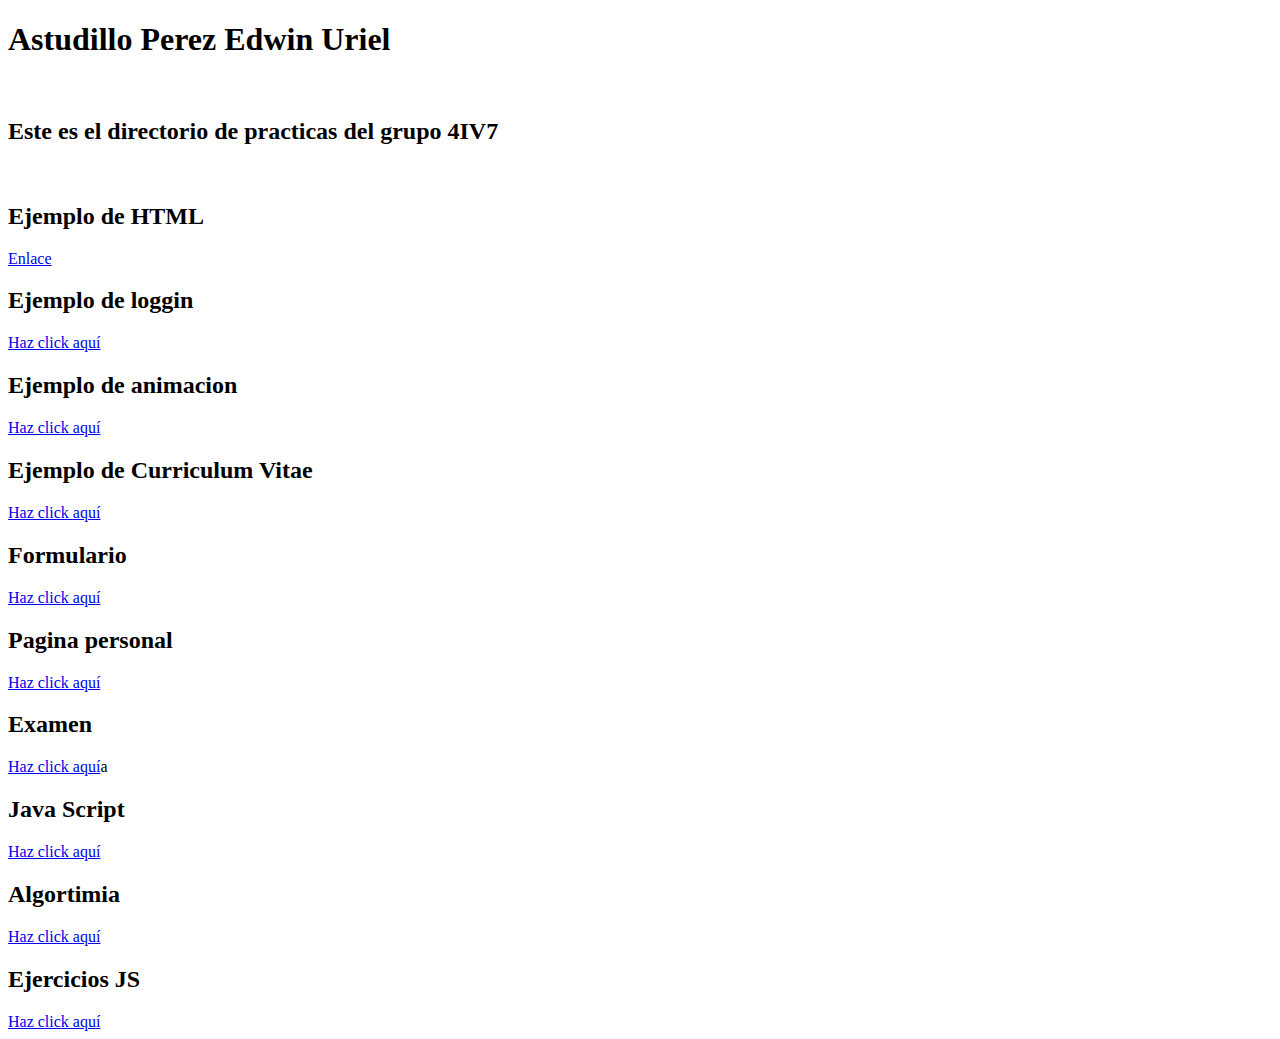
<file: index.html>
<!DOCTYPE html>
<html lang="en">
<head>
    <meta charset="UTF-8">
    <meta http-equiv="X-UA-Compatible" content="IE=edge">
    <meta name="viewport" content="width=device-width, initial-scale=1.0">
    <title>Directorio</title>
</head>
<body>
    <h1>Astudillo Perez Edwin Uriel</h1>
    <br>
    <h2>Este es el directorio de practicas del grupo 4IV7</h2>
    <br>
    <h2>Ejemplo de HTML</h2> <a href="02HTML/indice.html" > Enlace</a>
    <h2>Ejemplo de loggin</h2> <a href="03Loggin/index.html">Haz click aquí</a>
    <h2>Ejemplo de animacion</h2> <a href="04CSSAnimada/animada.html">Haz click aquí</a>
    <h2>Ejemplo de Curriculum Vitae</h2> <a href="05Curriculum/index.html">Haz click aquí</a>
    <h2>Formulario</h2> <a href="06Formulario/formulario.html">Haz click aquí</a>
    <h2>Pagina personal</h2> <a href="07PaginaPersonal/index.html">Haz click aquí</a>
    <h2>Examen</h2> <a href="08Examen/index.html">Haz click aquí</a>a
    <h2>Java Script</h2> <a href="09JavaScript/Ejercicios.html">Haz click aquí</a>
    <h2>Algortimia</h2><a href="10AlgoritmiaJS/algoritmia.html">Haz click aquí</a>
    <h2>Ejercicios JS</h2><a href="11EjerciciosJS/ejercicios.html">Haz click aquí</a>
</body>
</html>
</file>
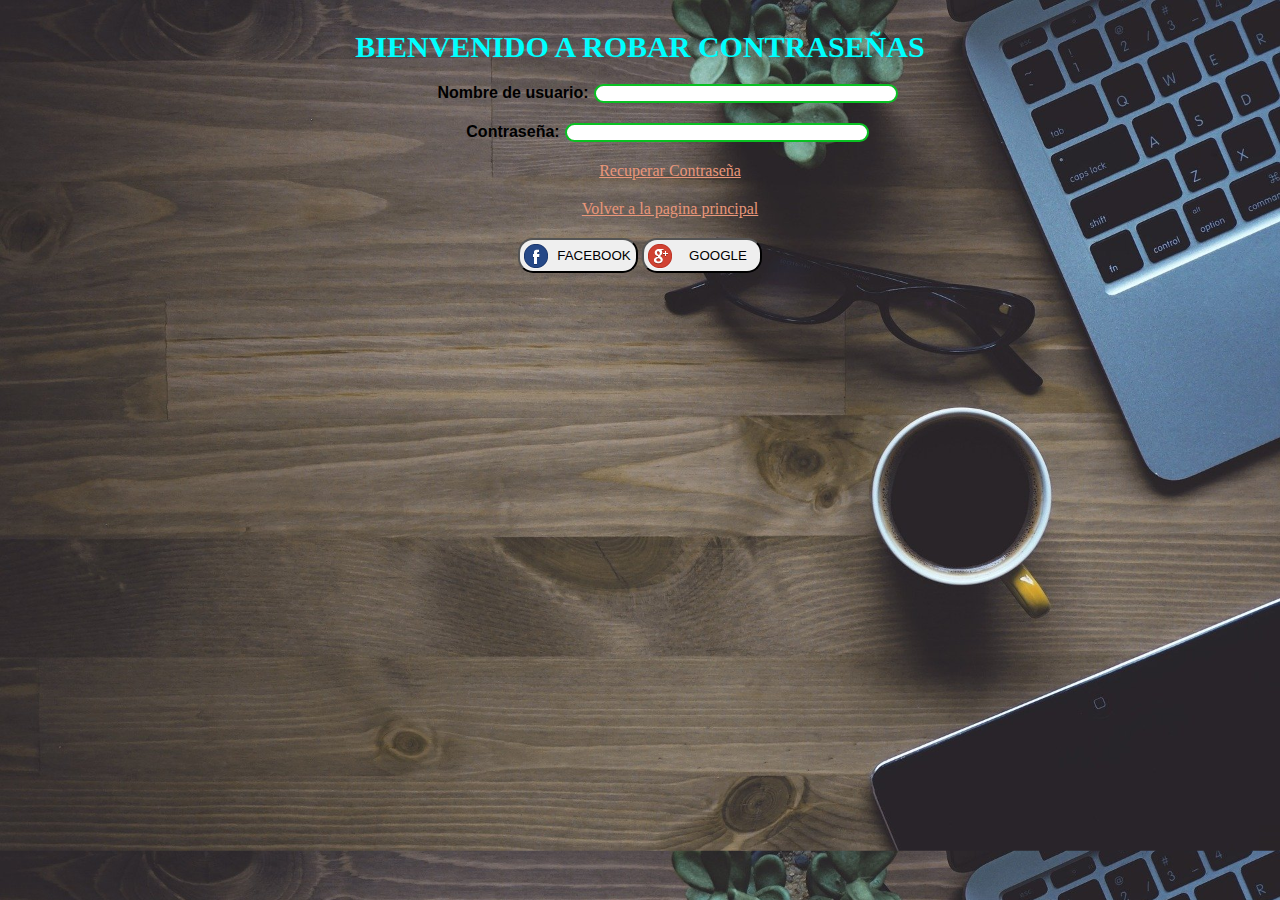
<file: 03Loggin/index.html>
<!DOCTYPE html>
<html lang="en">
<head>
    <meta charset="UTF-8">
    <meta http-equiv="X-UA-Compatible" content="IE=edge">
    <meta name="viewport" content="width=device-width, initial-scale=1.0">
    <title>Loggin para robar cuentas</title>
    <link rel="stylesheet" href="css/style.css">
</head>
<body>
    <div class="userlogin" >
        <div class="tittle" >
            <h1>Bienvenido a Robar Contraseñas</h1>
        </div>
    </div>

    <div class="userid" >
        <h4>Nombre de usuario: </h4>
        <input type="email" id="email" >
    </div>

    <div class="password" > 
        <h4>Contraseña: </h4>
        <input type="password" id="password" >
    </div>

    <a href="#" >Recuperar Contraseña</a>

    <a href="../index.html">Volver a la pagina principal</a>

    <div class="button"  >
        <button> <img src="imagenes/facebook.png" > 
            <p>Facebook</p> </button>
        <button> <img src="imagenes/google.png" >
            <p>Google</p> </button>    
    </div>
</body>
</html>
</file>
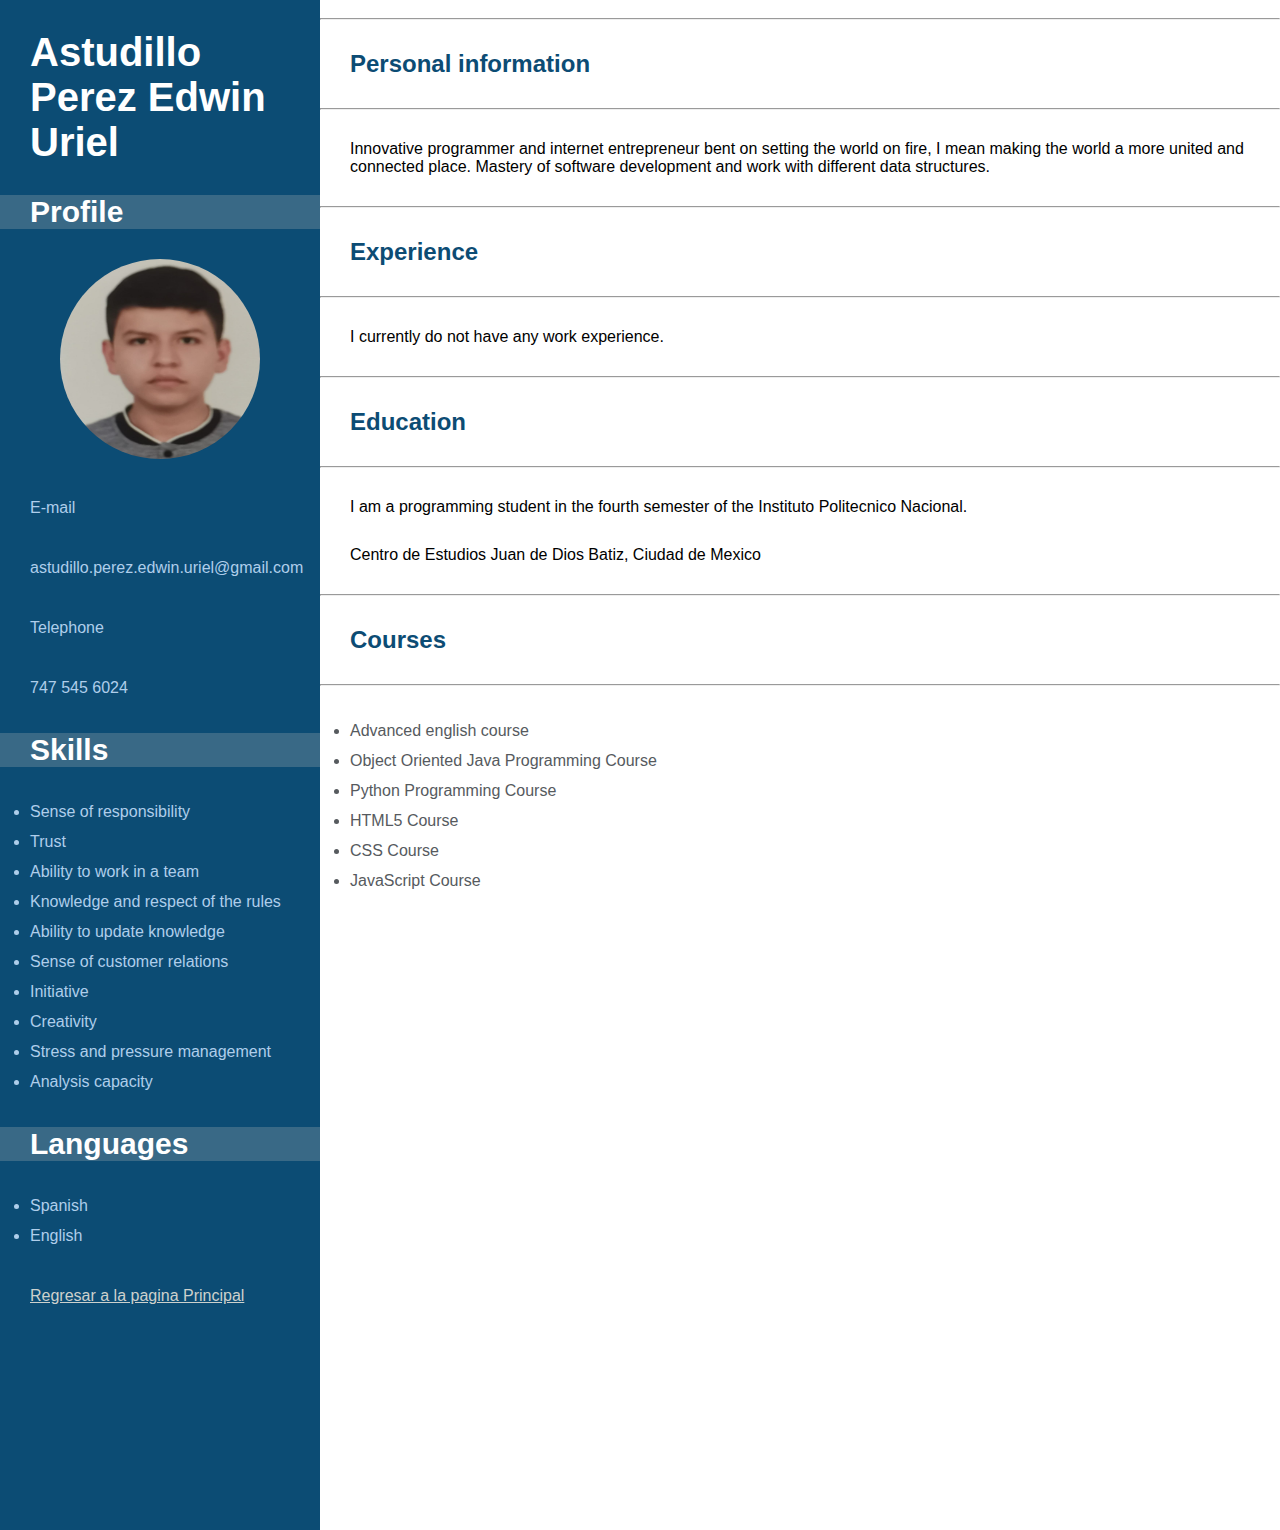
<file: 05Curriculum/index.html>
<!DOCTYPE html>
<html lang="en">
<head>
    <meta charset="UTF-8">
    <meta http-equiv="X-UA-Compatible" content="IE=edge">
    <meta name="viewport" content="width=device-width, initial-scale=1.0">
    <title>Curriculum</title>
    <link rel="stylesheet" href="css/style.css">
    <link rel="icon" type="image/png" href="imagenes/Icono.png">
</head>
<body>
    <div class = "main-container">
        <section id = "pantalla_dividida">
            <div class = "izquierda">
                <h1>Astudillo Perez Edwin Uriel</h1>
                <article>
                    <h2>Profile</h2>
                </article>
                <center>
                    <img src="imagenes/foto.jpeg" >
                </center>   
                   
                <p>E-mail</p>
                <p>astudillo.perez.edwin.uriel@gmail.com</p>
                <p>Telephone</p>
                <p>747 545 6024</p>

                <article>
                    <h2>Skills</h2>
                </article> 
                <ul>
                    <li>Sense of responsibility</li>
                    <li>Trust</li>
                    <li>Ability to work in a team</li>
                    <li>Knowledge and respect of the rules</li>
                    <li>Ability to update knowledge</li>
                    <li>Sense of customer relations</li>
                    <li>Initiative</li>
                    <li>Creativity</li>
                    <li>Stress and pressure management</li>
                    <li>Analysis capacity</li>
                </ul>
                <article>
                    <h2>Languages</h2>
                </article>
                <ul>
                    <li>Spanish</li>
                    <li>English</li>
                </ul>
                <a href="../index.html">Regresar a la pagina Principal</a>
            </div>

            <di class = "derecha">
                <article>
                    <br>
                    <hr>
                    <h2>Personal information</h2>
                    <hr>
                    <p>Innovative programmer and internet entrepreneur bent on setting the world on fire,
                        I mean making the world a more united and connected place. Mastery of software 
                        development and work with different data structures.</p>
                    <hr>
                    <h2>Experience</h2>
                    <hr>
                    <p>I currently do not have any work experience.</p>
                    <hr>
                    <h2>Education</h2>
                    <hr>
                    <p>I am a programming student in the fourth semester of the Instituto Politecnico Nacional.</p>
                    <p>Centro de Estudios Juan de Dios Batiz, Ciudad de Mexico</p>
                    <hr>
                    <h2>Courses</h2>
                    <hr>
                    <ul>
                        <li>Advanced english course</li>
                        <li>Object Oriented Java Programming Course</li>
                        <li>Python Programming Course</li>
                        <li>HTML5 Course</li>
                        <li>CSS Course</li>
                        <li>JavaScript Course</li>
                    </ul>

                </article>
            </div>
        </section>
    </div>
    
</body>
</html>
</file>
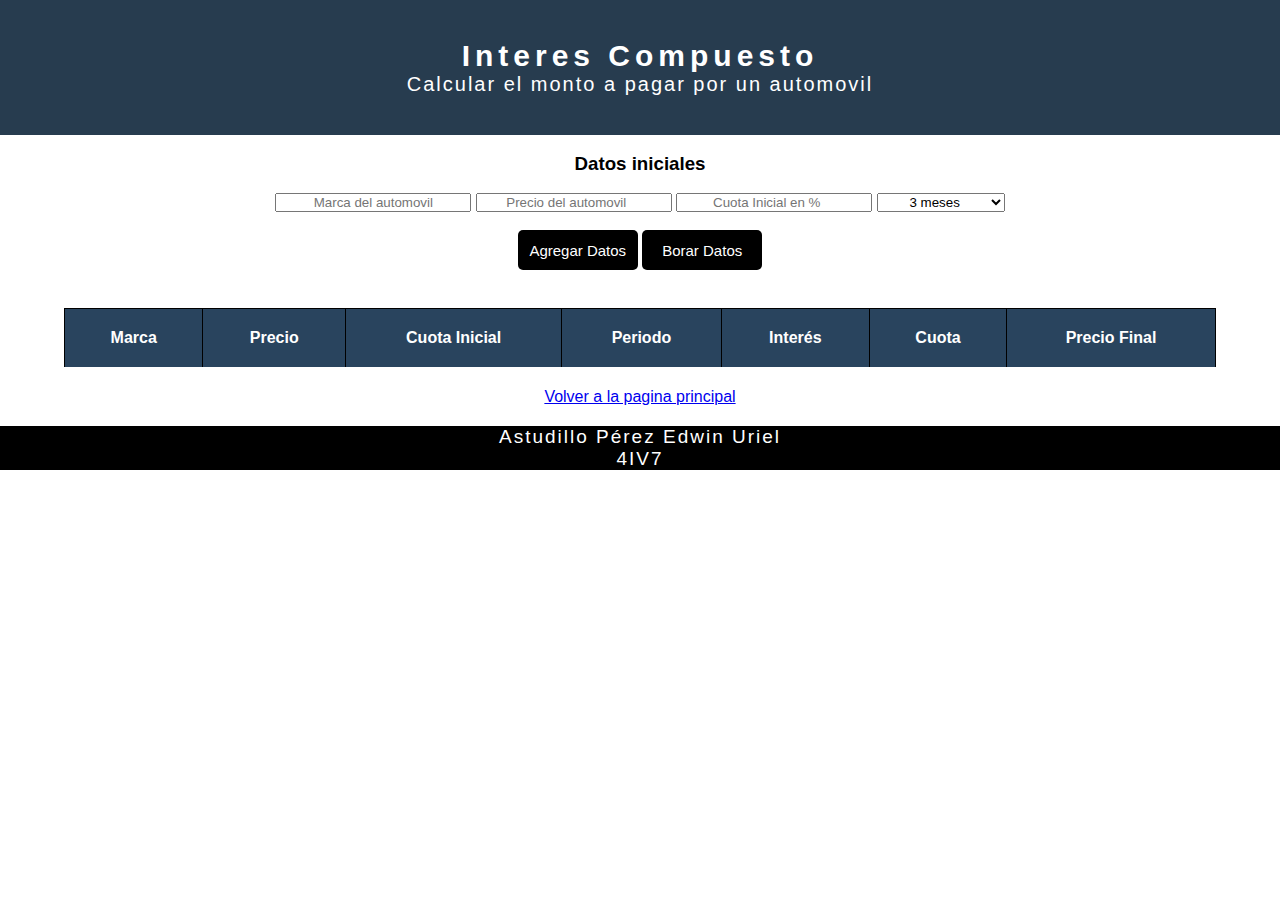
<file: 08Examen/index.html>
<!DOCTYPE html>
<html lang="en">
<head>
    <meta charset="UTF-8">
    <meta http-equiv="X-UA-Compatible" content="IE=edge">
    <meta name="viewport" content="width=device-width, initial-scale=1.0">
    <title>Compra de automovil</title>
    <link rel="stylesheet" href="css/style.css">
    
</head>
<body>
    <div class="main-container">      
        <div class="main-datos">
            <div class="encabezado">
                <h2>Interes Compuesto</h2>
                <p>Calcular el monto a pagar por un automovil</p>
            </div>
            <div class="ingresar_Datos">
                <br>
                <h3>Datos iniciales</h3>
                <br>
                <form method="post" name="ingresarDatos" id="ingresarDatos" action="">
                    <input type="text" name="marca" id="marca" value="" placeholder="Marca del automovil" required>
                    <input type="number" name="precio" id="precio" value="" min="100000.00" max="1000000.00" placeholder="Precio del automovil" required>
                    <input type="number" name="cuotaInicial" id="cuotaInicial" value="" min="10.00" max="100.00" placeholder="Cuota Inicial en %" required>
                    <select name="periodo" id="periodo" required>
                        <optgroup label="Periodo">
                            <option value="3" >3 meses</option>
                            <option value="6">6 meses</option>
                            <option value="9">9 meses</option>
                            <option value="12">12 meses</option>
                            <option value="18">18 meses</option>
                        </optgroup>
                    </select>
                    <br>
                    <br>
                    <input type="submit" class="agregar" name="agregar" value="Agregar Datos">
                    <input type="reset" class="borrar" name="borrar" value="Borar Datos">
                </form>
                <br>

            </div>
            <div class="tablaDinamica">
                <table id="TablaDatos">
                    <thead>
                        <tr>
                            <th>Marca</th>
                            <th>Precio</th>
                            <th>Cuota Inicial</th>
                            <th>Periodo</th>
                            <th>Interés</th>
                            <th>Cuota</th>
                            <th>Precio Final</th>
                        </tr>
                    </thead>
                    <tbody>
                        <tr></tr>
                    </tbody>
                </table>
                <br>
                <a href="../index.html">Volver a la pagina principal</a>
            </div>
        </div>
        <div>

        </div>
    </div>
</body>
<script src="js/validacion.js"></script>
<footer>
    <div class="pie">
        <p id="misDatos">Astudillo Pérez Edwin Uriel<br>4IV7</p>
    </div>
</footer>
</html>
</file>
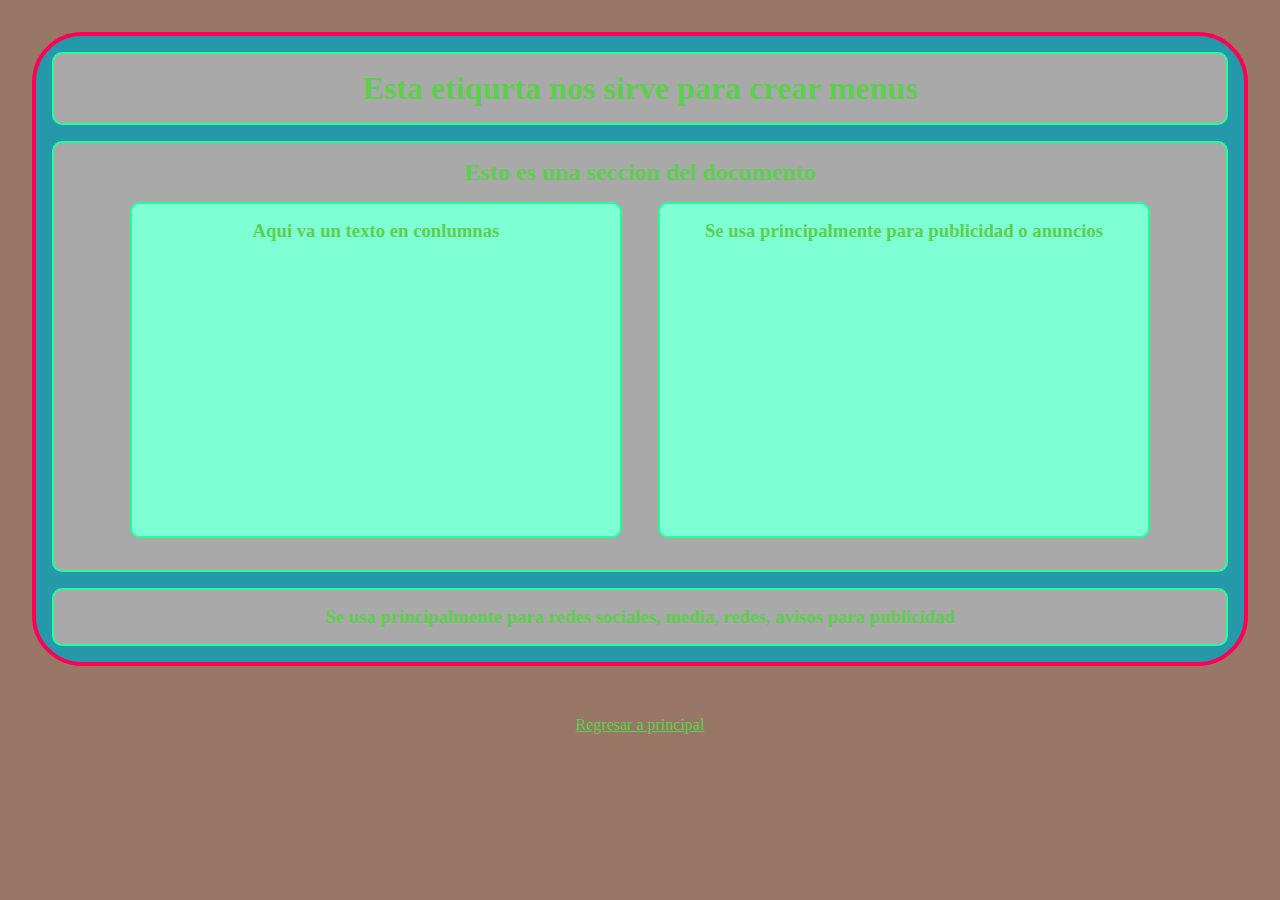
<file: 02HTML/indice.html>
<!DOCTYPE html>
<html lang="en">
<head>
    <meta charset="UTF-8">
    <meta http-equiv="X-UA-Compatible" content="IE=edge">
    <meta name="viewport" content="width=device-width, initial-scale=1.0">
    <title>Mi primera pagina</title>
    <link rel="stylesheet" href="css/style.css">
</head>
<body>
    <div class = "main-container">
        <header>
            <nav>
                <h1>Esta etiqurta nos sirve para crear menus</h1>
            </nav>
        </header>
        <section>
            <h2>Esto es una seccion del documento</h2>
            <article>
                <h3>Aqui va un texto en conlumnas</h3>
            </article>
            <aside>
                <h3>Se usa principalmente para publicidad o anuncios</h3>
            </aside>
        </section>
        <footer>
            <h3>Se usa principalmente para redes sociales, media, redes, avisos para publicidad </h3>
        </footer>
    </div>

    <br>
    <a href="../index.html">Regresar a principal</a>
    
</body>
</html>
</file>
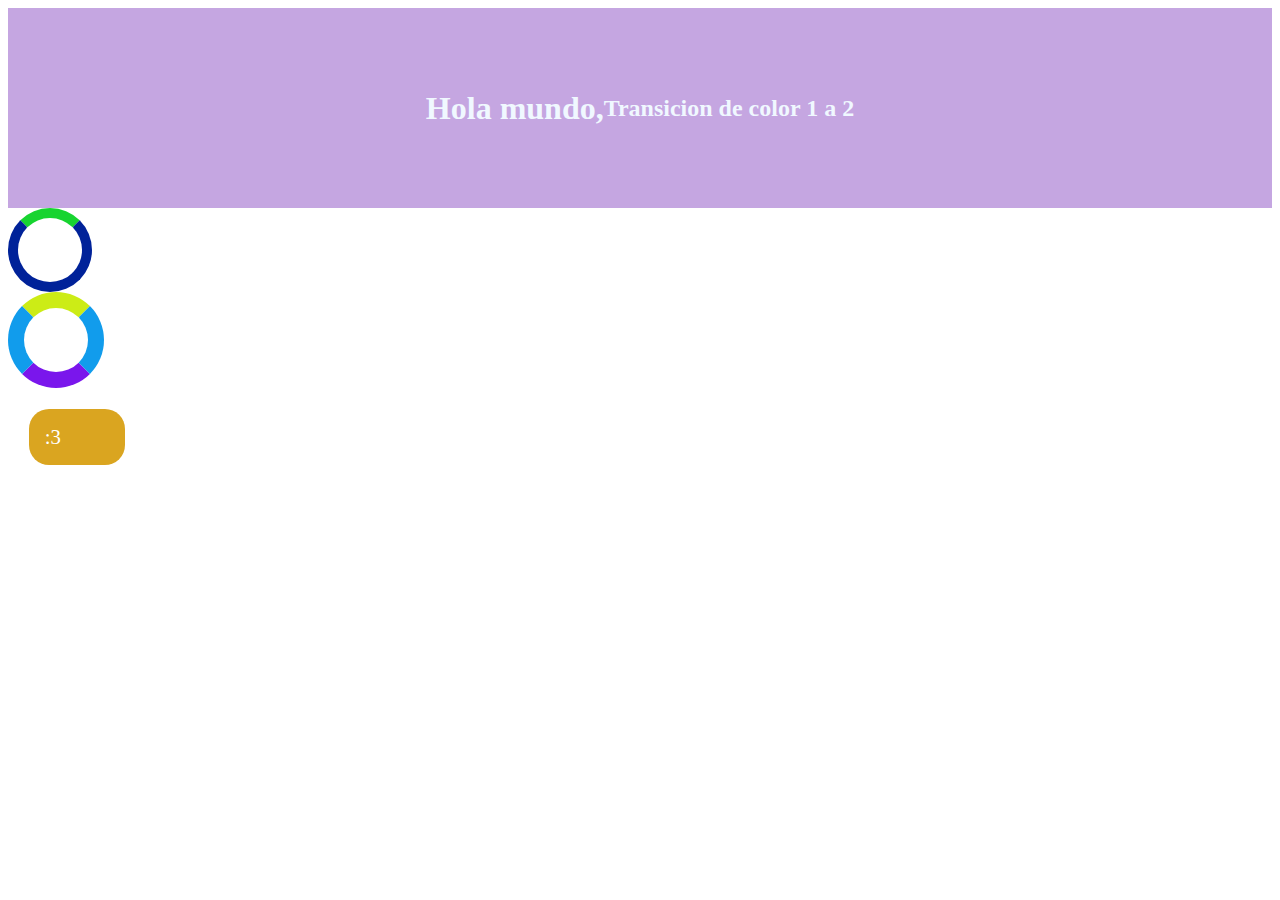
<file: 04CSSAnimada/animada.html>
<!DOCTYPE html>
<html lang="en">
<head>
    <meta charset="UTF-8">
    <meta http-equiv="X-UA-Compatible" content="IE=edge">
    <meta name="viewport" content="width=device-width, initial-scale=1.0">
    <title>Animaciones CSS</title>
    <link rel="stylesheet" href="css/style.css">
</head>
<body>
    <div class="animada" >
        <h1>Hola mundo, </h1>
        <h2>Transicion de color 1 a 2</h2> 
    </div>

    <div class="loader" ></div>
    <div class="loader-double" ></div>
    <div class="label-container" >
        <div class="label" > :3 </div>
    </div>
    
</body>
</html>
</file>
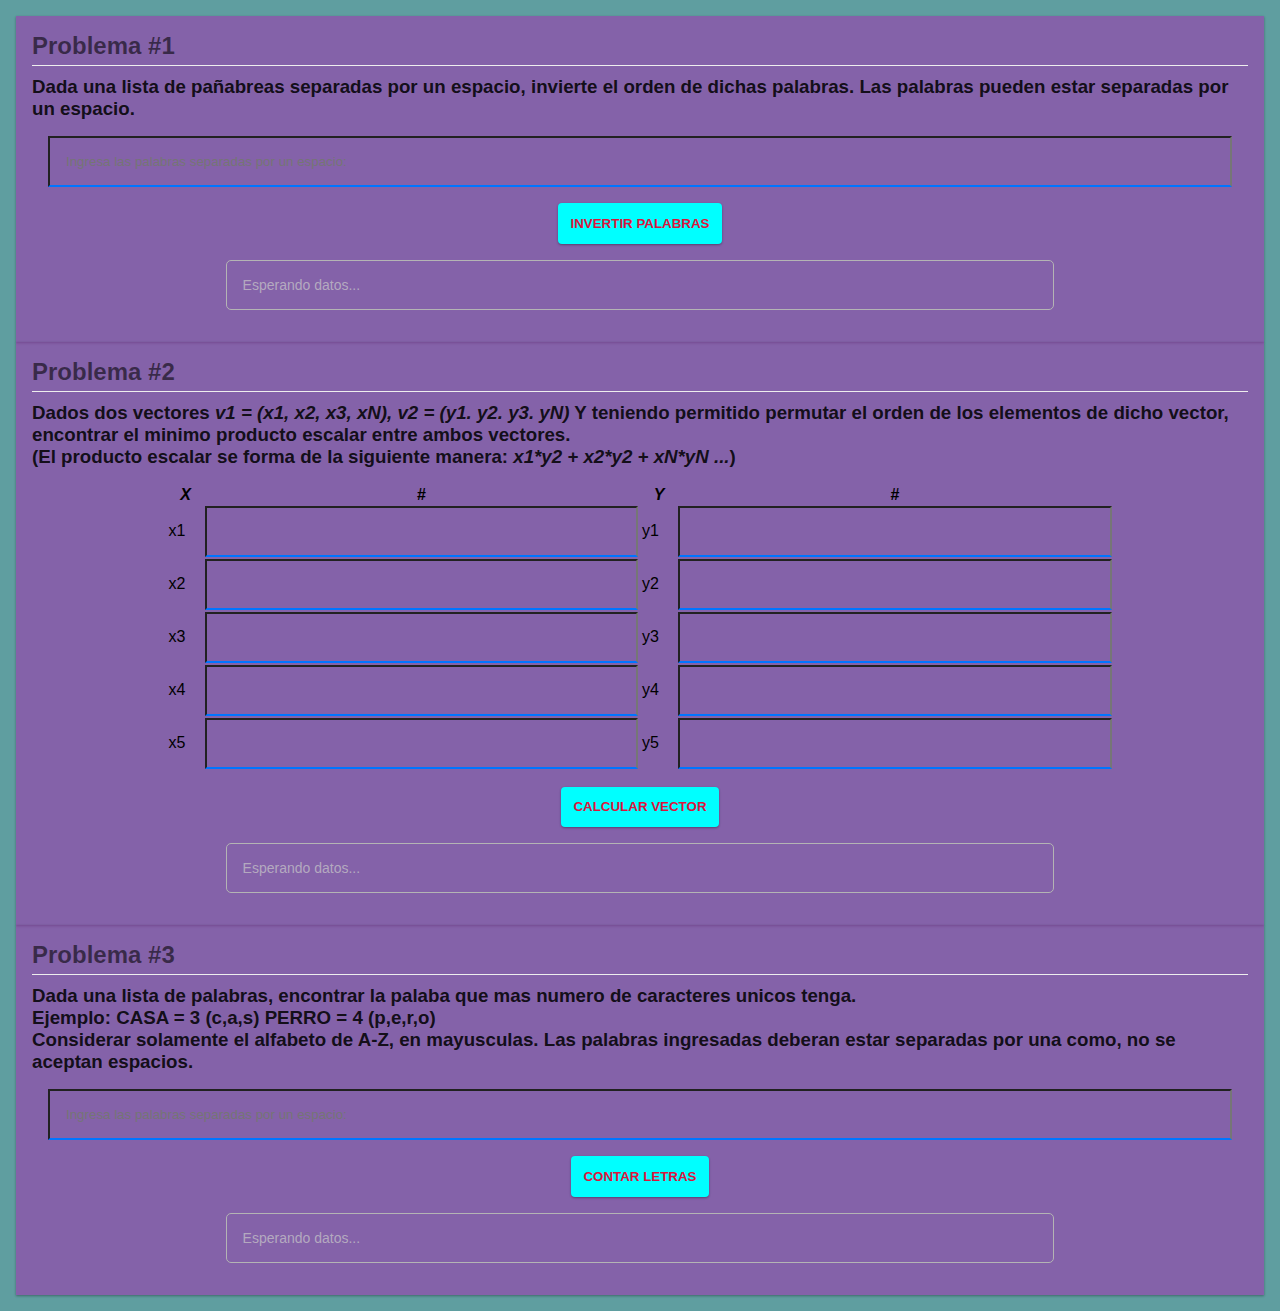
<file: 10AlgoritmiaJS/algoritmia.html>
<!DOCTYPE html>
<html lang="en">
<head>
    <meta charset="UTF-8">
    <meta http-equiv="X-UA-Compatible" content="IE=edge">
    <meta name="viewport" content="width=device-width, initial-scale=1.0">
    <title>Algortmia</title>
    <link rel="stylesheet" href="css/style.css">
</head>
<body>
    <div class="container">
        <!-- Problema 1 -->
        <div class="problema-container">
            <h2 class="problema-title">Problema #1</h2>
            <h3>
                Dada una lista de pañabreas separadas por un espacio,
                invierte el orden de dichas palabras. Las palabras 
                pueden estar separadas por un espacio.
            </h3>
            <div class="problema-content">
                <input type="text" class="problema-input"
                placeholder="Ingresa las palabras separadas por un espacio: " 
                id="p1-input">
                <button type="button" class="problema-button" 
                style="margin-top: 1rem;" onclick="problema1()">Invertir palabras</button>
                <pre class="problema-output" id="p1-output">Esperando datos...</pre>

            </div>
        </div>

        <!-- Problema 2 -->
        <div class="problema-container">
            <h2 class="problema-title">Problema #2</h2>
            <h3>
                Dados dos vectores <em>v1 = (x1, x2, x3, xN), v2 = (y1. y2. y3. yN)</em>
                Y teniendo permitido permutar el orden de los elementos de dicho vector,
                encontrar el minimo producto escalar entre ambos vectores.
                <br>
                (El producto escalar se forma de la siguiente manera:
                <em>x1*y2 + x2*y2 + xN*yN ...</em>)
            </h3>
            <div class="problema-content">
                <div class="tablas" style="width: 100%; display: flex; justify-content: center; ">
                    <table class="problema-table" style="width: 40%;">
                        <thead>
                            <tr>
                                <th><em>X</em></th>
                                <th>#</th>
                            </tr>
                        </thead>
                        <tbody>
                            <tr>
                                <td>x1</td>
                                <td><input type="number" class="problema-input" id="p2-x1"></td>
                            </tr>
                            <tr>
                                <td>x2</td>
                                <td><input type="number" class="problema-input" id="p2-x2"></td>
                            </tr>
                            <tr>
                                <td>x3</td>
                                <td><input type="number" class="problema-input" id="p2-x3"></td>
                            </tr>
                            <tr>
                                <td>x4</td>
                                <td><input type="number" class="problema-input" id="p2-x4"></td>
                            </tr>
                            <tr>
                                <td>x5</td>
                                <td><input type="number" class="problema-input" id="p2-x5"></td>
                            </tr>
                        </tbody>
                    </table>

                    <table class="problema-table" style="width: 40%;">
                        <thead>
                            <tr>
                                <th><em>Y</em></th>
                                <th>#</th>
                            </tr>
                        </thead>
                        <tbody>
                            <tr>
                                <td>y1</td>
                                <td><input type="number" class="problema-input" id="p2-y1"></td>
                            </tr>
                            <tr>
                                <td>y2</td>
                                <td><input type="number" class="problema-input" id="p2-y2"></td>
                            </tr>
                            <tr>
                                <td>y3</td>
                                <td><input type="number" class="problema-input" id="p2-y3"></td>
                            </tr>
                            <tr>
                                <td>y4</td>
                                <td><input type="number" class="problema-input" id="p2-y4"></td>
                            </tr>
                            <tr>
                                <td>y5</td>
                                <td><input type="number" class="problema-input" id="p2-y5"></td>
                            </tr>
                        </tbody>
                    </table>

                </div>
                <button type="button" class="problema-button" 
                style="margin-top: 1rem;" onclick="problema2()">Calcular Vector</button>
                <pre class="problema-output" id="p2-output">Esperando datos...</pre>

            </div>
        </div>

        <!-- Problema 3 -->
        <div class="problema-container">
            <h2 class="problema-title">Problema #3</h2>
            <h3>
                Dada una lista de palabras, encontrar la palaba que mas numero de caracteres unicos tenga.
                <br>
                Ejemplo: CASA = 3 (c,a,s) PERRO = 4 (p,e,r,o)
                <br>
                Considerar solamente el alfabeto de A-Z, en mayusculas.
                Las palabras ingresadas deberan estar separadas
                por una como, no se aceptan espacios.
            </h3>
            <div class="problema-content">
                <input type="text" class="problema-input"
                placeholder="Ingresa las palabras separadas por un espacio: " 
                id="p3-input">
                <button type="button" class="problema-button" 
                style="margin-top: 1rem;" onclick="problema3()">Contar Letras</button>
                <pre class="problema-output" id="p3-output">Esperando datos...</pre>

            </div>
        </div>
    </div>
    <script src="js/logica.js" ></script>
</body>
</html>
</file>
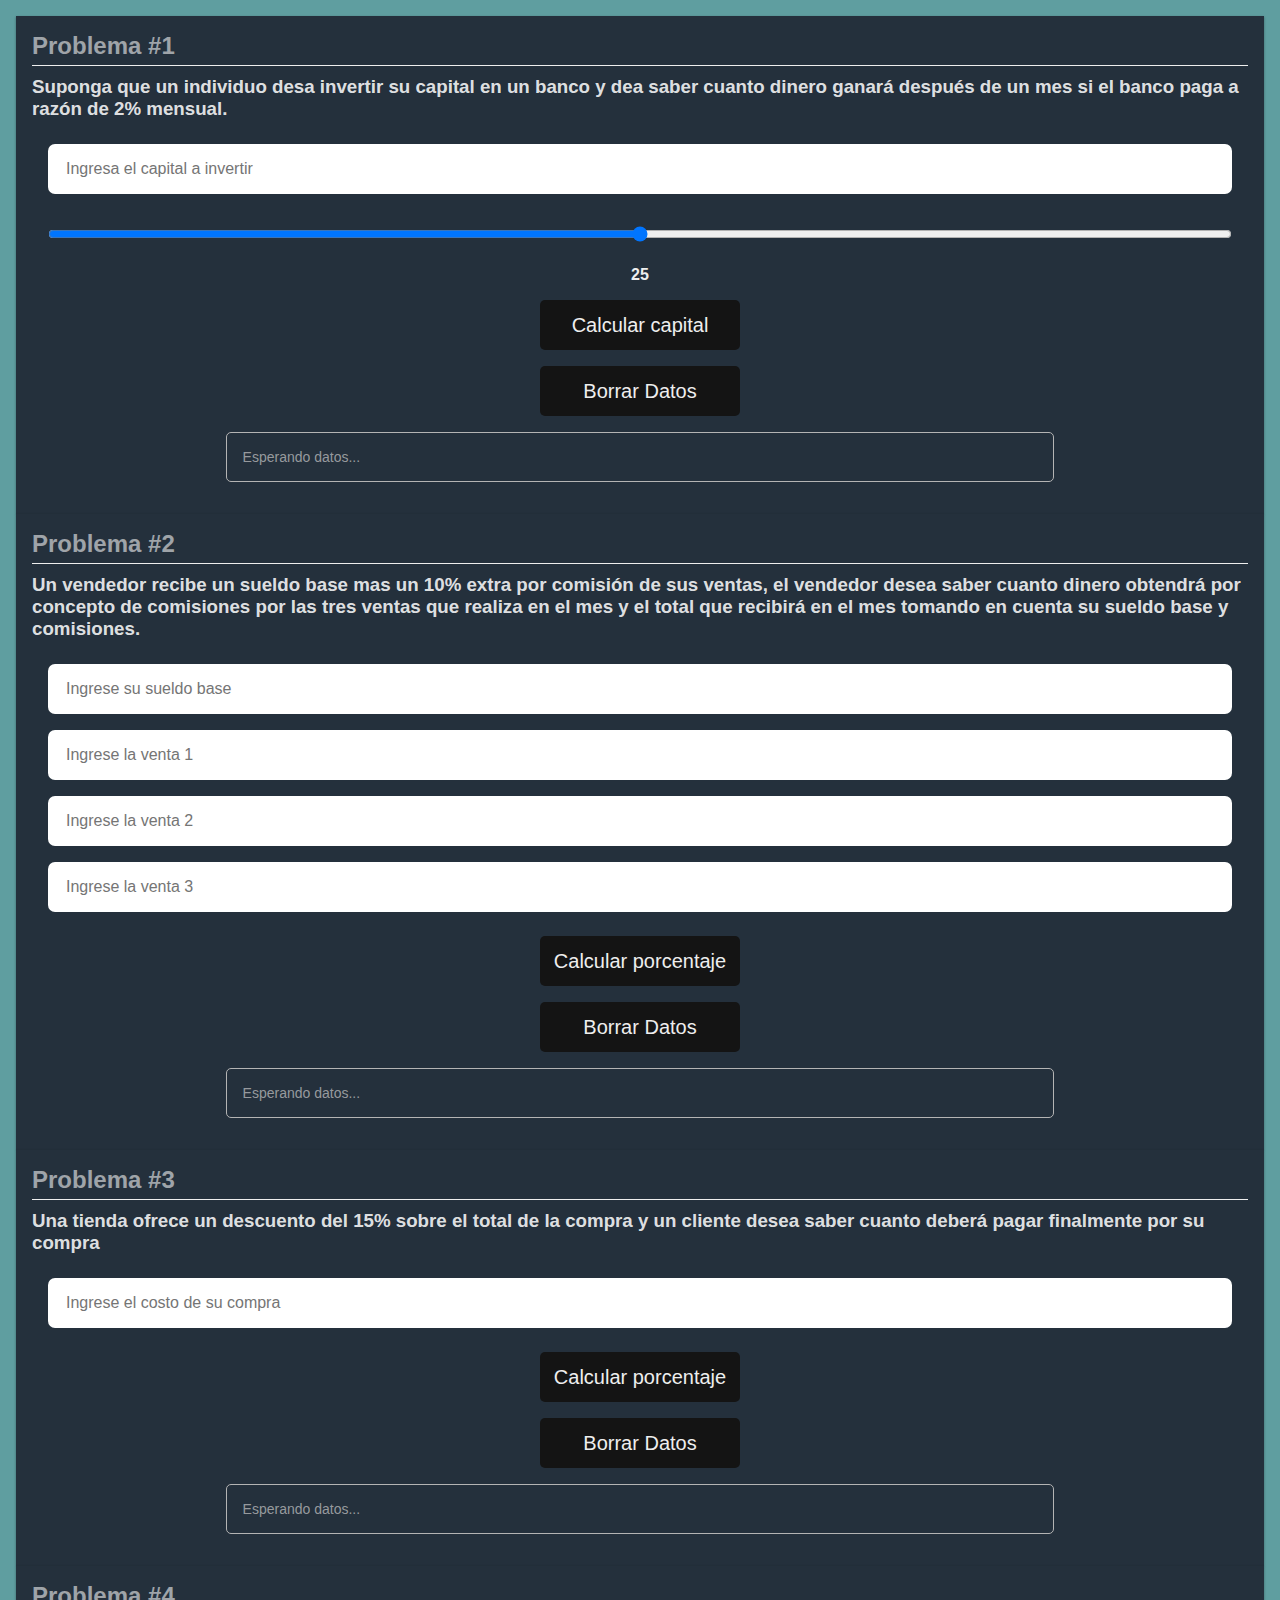
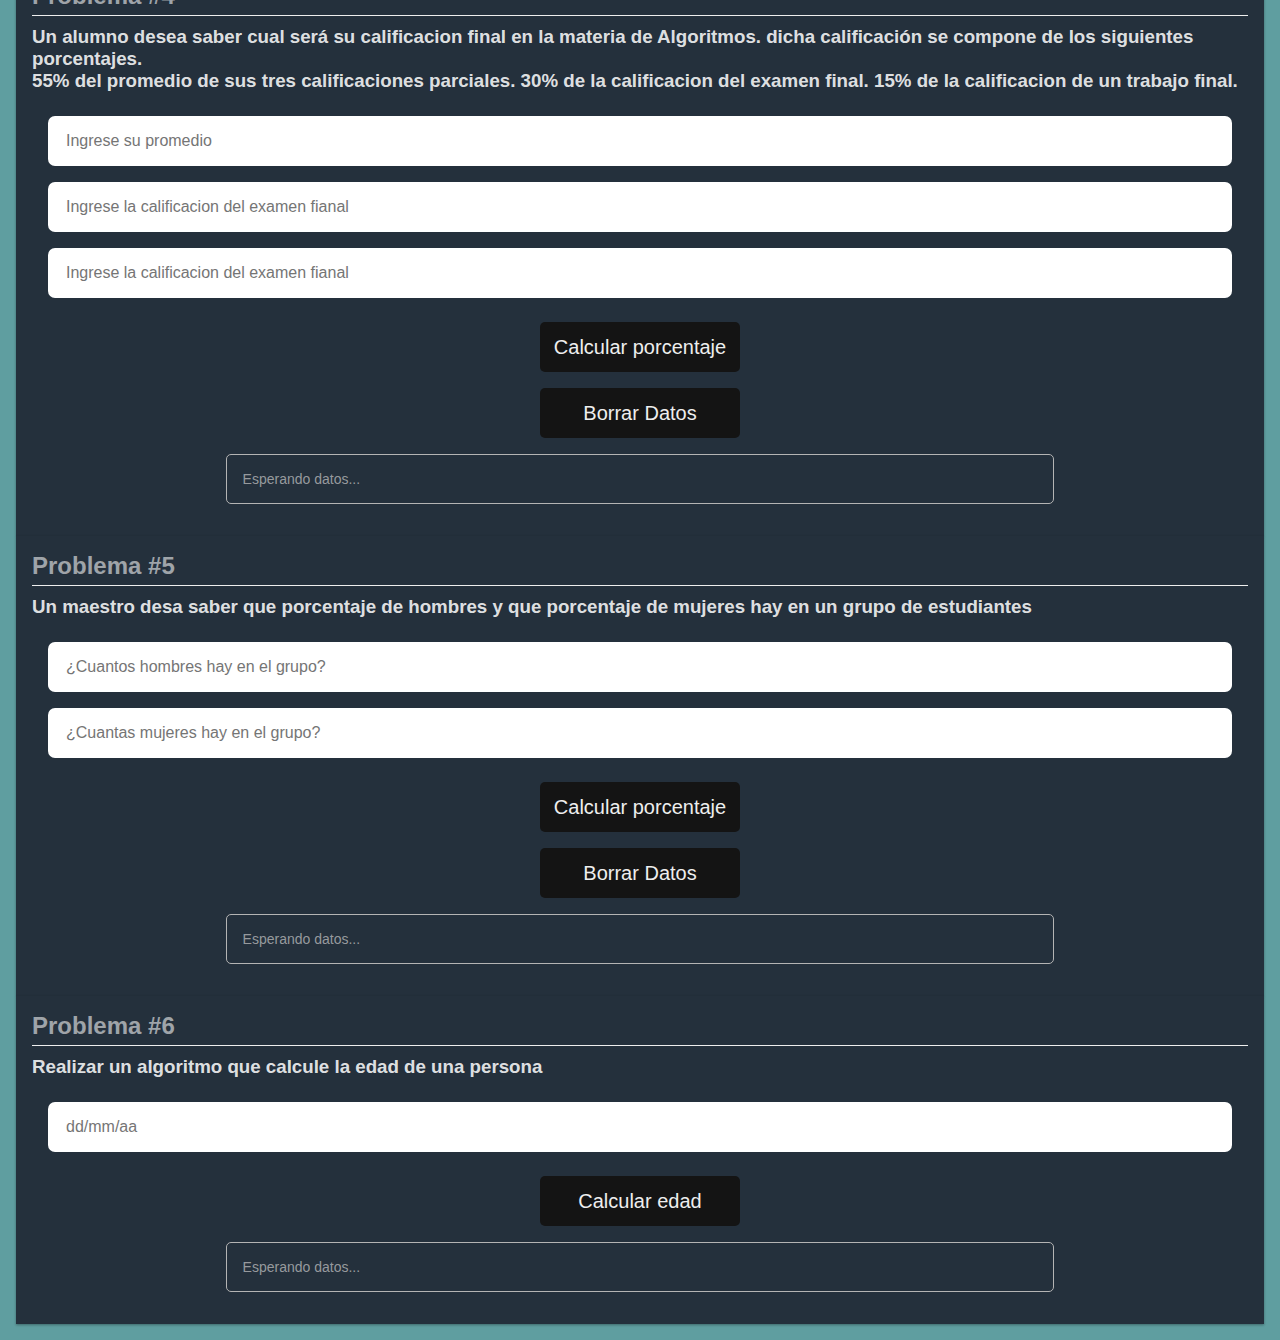
<file: 11EjerciciosJS/ejercicios.html>
<!DOCTYPE html>
<html lang="en">
<head>
    <meta charset="UTF-8">
    <meta http-equiv="X-UA-Compatible" content="IE=edge">
    <meta name="viewport" content="width=device-width, initial-scale=1.0">
    <title>Ejercicios</title>
    <link rel="stylesheet" href="css/style.css">
</head>
<body>
    <div class="container">
        <!-- Problema 1 -->
        <div class="problema-container">
            <h2 class="problema-title">Problema #1</h2>
            <h3>
                Suponga que un individuo desa invertir su capital en un banco y dea saber cuanto dinero 
                ganará después de un mes si el banco paga a razón de 2% mensual.
            </h3>
            <div class="problema-content">
                <input type="number" class="problema-input" placeholder="Ingresa el capital a invertir" id="p1-input-1"
                    onkeypress="return validarnum(event)" >
                    
                <input type="range" class="problema-input" id="p1-input-2" placeholder="Cantidad de meses a invertir" min="2" max="48">
                     
                <strong><div id="p1-output-2"></div></strong>

                <button type="button" class="problema-button" style="margin-top: 1rem;" onclick="p1()"><span>Calcular capital</span></button>
                    
                <button type="button" class="problema-button" style="margin-top: 1rem;" onclick="borrarp1()" ><span>Borrar Datos</span></button>

                <pre class="problema-output" id="p1-output">Esperando datos...</pre>
            </div>
        </div>

        <!-- Problema 2 -->
        <div class="problema-container">
            <h2 class="problema-title">Problema #2</h2>
            <h3>
                Un vendedor recibe un sueldo base mas un 10% extra por comisión de sus ventas, el
                vendedor desea saber cuanto dinero obtendrá por concepto de comisiones por las tres ventas
                que realiza en el mes y el total que recibirá en el mes tomando en cuenta su sueldo base
                y comisiones.
                <br>
                
            </h3>
            <div class="problema-content">
                <input type="number" class="problema-input" id="p2-input-1" placeholder="Ingrese su sueldo base"
                    onkeypress="return validarnum(event)" >
                
                <input type="number" class="problema-input" id="p2-input-2" placeholder="Ingrese la venta 1"
                    onkeypress="return validarnum(event)" >

                <input type="number" class="problema-input" id="p2-input-3" placeholder="Ingrese la venta 2"
                    onkeypress="return validarnum(event)" >

                <input type="number" class="problema-input" id="p2-input-4" placeholder="Ingrese la venta 3"
                    onkeypress="return validarnum(event)" >
                    
                <button type="button" class="problema-button" style="margin-top: 1rem;" onclick="p2()"><span>Calcular porcentaje</span></button>
                    
                <button type="button" class="problema-button" style="margin-top: 1rem;" onclick="borrar2()" ><span>Borrar Datos</span></button>
                
                <pre class="problema-output" id="p2-output">Esperando datos...</pre>           
            </div>
        </div>        

        <!-- Problema 3 -->
        <div class="problema-container">
            <h2 class="problema-title">Problema #3</h2>
            <h3>
                Una tienda ofrece un descuento del 15% sobre el total de la compra y un cliente desea
                saber cuanto deberá pagar finalmente por su compra
                <br>
                
            </h3>
            <div class="problema-content">
                <input type="number" class="problema-input" id="p3-input-1" placeholder="Ingrese el costo de su compra"
                onkeypress="return validarnum(event)">
                    
                <button type="button" class="problema-button" style="margin-top: 1rem;" onclick="p3()"><span>Calcular porcentaje</span></button>
                    
                <button type="button" class="problema-button" style="margin-top: 1rem;" onclick="borrarp3()" ><span>Borrar Datos</span></button>
                
                <pre class="problema-output" id="p3-output">Esperando datos...</pre>           
            </div>
        </div>
        
        <!-- Problema 4 -->
        <div class="problema-container">
            <h2 class="problema-title">Problema #4</h2>
            <h3>
                Un alumno desea saber cual será su calificacion final en la materia de Algoritmos. dicha
                calificación se compone de los siguientes porcentajes.
                <br>
                55% del promedio de sus tres calificaciones parciales.
                30% de la calificacion del examen final.
                15% de la calificacion de un trabajo final.
                <br>
                
            </h3>
            <div class="problema-content">
                <input type="number" class="problema-input" id="p4-input-1" placeholder="Ingrese su promedio"
                    onkeypress="return validarnum(event)" >
                
                <input type="number" class="problema-input" id="p4-input-2" placeholder="Ingrese la calificacion del examen fianal"
                    onkeypress="return validarnum(event)" >
                
                <input type="number" class="problema-input" id="p4-input-3" placeholder="Ingrese la calificacion del examen fianal"
                onkeypress="return validarnum(event)" >
                
                <button type="button" class="problema-button" style="margin-top: 1rem;" onclick="p4()"><span>Calcular porcentaje</span></button>
                    
                <button type="button" class="problema-button" style="margin-top: 1rem;" onclick="borrarp4()" ><span>Borrar Datos</span></button>
                
                <pre class="problema-output" id="p4-output">Esperando datos...</pre>           
            </div>
        </div>

        <!-- Problema 5 -->
        <div class="problema-container">
            <h2 class="problema-title">Problema #5</h2>
            <h3>
                Un maestro desa saber que porcentaje de hombres y que porcentaje 
                de mujeres hay en un grupo de estudiantes
                <br>
                
            </h3>
            <div class="problema-content">
                <input type="number" class="problema-input" id="p5-input-1" placeholder="¿Cuantos hombres hay en el grupo?"
                    onkeypress="return validarnum(event)" >
                
                <input type="number" class="problema-input" id="p5-input-2" placeholder="¿Cuantas mujeres hay en el grupo?"
                    onkeypress="return validarnum(event)" >
                    
                <button type="button" class="problema-button" style="margin-top: 1rem;" onclick="p5()"><span>Calcular porcentaje</span></button>
                    
                <button type="button" class="problema-button" style="margin-top: 1rem;" onclick="borrarp5()" ><span>Borrar Datos</span></button>
                
                <pre class="problema-output" id="p5-output">Esperando datos...</pre>           
            </div>
        </div>

        <!-- Problema 6 -->
        <div class="problema-container">
            <h2 class="problema-title">Problema #6</h2>
            <h3>
                Realizar un algoritmo que calcule la edad de una persona
            </h3>
            <div class="problema-content">
                <input type="text" class="problema-input" id="p6-input"
                placeholder="dd/mm/aa">
                <button type="button" class="problema-button" 
                style="margin-top: 1rem;" onclick="p6()"><span>Calcular edad</span></button>
                <pre class="problema-output" id="p6-output">Esperando datos...</pre>

            </div>
        </div>
    </div>
    <script src="js/ejercicios.js" ></script>
    
    
</body>
</html>
</file>
<file: 03Loggin/css/style.css>
*{
    margin: 0;
    padding: 0;
}

body{
    background-image: url(../imagenes/fondo.jpg);
    background-size:cover;
    color: rgb(0,0,0);
    display: flex;
    align-items: center;
    flex-direction: column;
    align-content: center;

}

.userloggin{
    background-color: #ffffff;
    height: 400px;
    width: 400px;
    border-radius: 15px solid rgb(156, 243, 16) ;
    margin-top: 10%;
    text-align-last: center;
}

.tittle{
    text-align: center;
    font-family: 'Roboto';
    text-transform: uppercase;
    font-size: 15px;
    padding-top: 30px;
    color: aqua;
}

.userid{
    padding-top: 20px;
}

.userid h4{
    font-family: 'Lucida Sans', 'Lucida Sans Regular', 'Lucida Grande', 'Lucida Sans Unicode', Geneva, Verdana, sans-serif;
    float: left;
    margin-left: 50px;
    margin-right: 5px;
    padding-left: 5px;
}

.userid input{
    height: 15px;
    width: 300px;
    border: solid 2px #09c022;
    border-radius: 10px;
}


.password{
    margin-top: 20px;
}

.password h4{
    font-family: 'Lucida Sans', 'Lucida Sans Regular', 'Lucida Grande', 'Lucida Sans Unicode', Geneva, Verdana, sans-serif;
    float: left;
    margin-left: 50px;
    margin-right: 5px;
    padding-left: 5px;
}

.password input{
    height: 15px;
    width: 300px;
    border: solid 2px #09c022;
    border-radius: 10px;
}

.button{
    margin-top: 20px;
    display: inline-block;
}

.button button{
    border-radius: 15px;
    width: 120px;
    height: 35px;
}

.button img{
    float: left;
}

.button p{
    margin-top: 8px;
    text-align: center;
    text-transform: uppercase;
    font-family: 'Lucida Sans', 'Lucida Sans Regular', 'Lucida Grande', 'Lucida Sans Unicode', Geneva, Verdana, sans-serif;
}

a{
    margin-top: 20px;
    float: left;
    margin-left: 60px;
    color: darksalmon;
}

h5{
    margin-top: 45px;
    font-size: 15px;
}
</file>
<file: 05Curriculum/css/style.css>
*{
    padding: 0;
    margin: 0;
    font-family: Arial;
}

.izquierda{
    background-color: #0c4c74;
    height: 170vh;
    width: 25%;
}

.derecha{
    width: 75%;
    height: 17u0vh;
}

#pantalla_dividida{
    display: flex;
}

.izquierda h1, h2, p, ul, a{
    margin: 30px;
}

.izquierda h1{
    color: #fff;
    font-size: 40px;
}

.izquierda h2{
    color: #fff;
    font-size: 30px;
}

.izquierda p, ul, a{
    color: rgb(175, 206, 235);
    line-height: 30px;
}
.izquierda article{
    background-color: #396986;
}   

.derecha hr{
    color: #565a5e;
}

.derecha h2{
    color:#0c4c74;
}

.derecha ul{
    color:#565a5e
}

.izquierda img{
    height: 200px;
    width: 200px;
    border-radius: 100px;
}

a{
    color: #cdd1cd;
}
</file>
<file: 08Examen/css/style.css>
*{
    margin: 0px;
	padding: 0px;
    font-family: Arial;
}

.main-container{
    height: auto;
}
.encabezado{
    background-color: rgb(39, 60, 79);
    height: 15vh;
    width: 1000vh;
    text-align: center;
    font-size: 20px;
    
    color: #fff;
    display: table-cell;
    vertical-align: middle;
    letter-spacing: 2px;
    
}

.encabezado h2{
    letter-spacing: 5px;
}

.ingresar_Datos{
    text-align: center;  
}

.tablaDinamica{
    text-align: center;
    margin: 20px auto;
    width: 90%;
    border-collapse: collapse;

}

table{
    background-color: #fff;
    text-align: center;
    border-collapse: collapse;
    width: 100%;
}

th, td{
    border: solid 1px black;
    padding: 20px;
}

thead{
    background-color: rgb(41, 68, 94);
    border-bottom: solid 5px #fff;
    height: 20%;
    margin: auto;
    color: #fff;
}

tr:nth-child(even){
    background-color: #ddd;
}

tr:hover td{
    background-color: rgb(53, 98, 139);
    color:#fff;
}


.agregar{
    text-align: center;
    border: none;
    cursor: pointer;
    background-color: rgb(0, 0, 0);
    color: #fff;
    width: 120px;
    height: 40px;
    font-size: 15px;
    transition: .3s ease all;
    border-radius: 5px;
    position: relative;
    overflow: hidden;
    z-index: 2;
}

.borrar{
    text-align: center;
    display: inline-flex;
    align-items: center;
    justify-content: center;
    border: none;
    cursor: pointer;
    background-color: rgb(0, 0, 0);
    color: #fff;
    width: 120px;
    height: 40px;
    font-size: 15px;
    transition: .3s ease all;
    border-radius: 5px;
    position: relative;
    overflow: hidden;
    z-index: 2;
}

.borrar::after{
    content: "";
    width: 100%;
    height: 100%
    background-color rgb(47, 58, 179);
    position: absolute;
    z-index: 1;
    top: -80px;
    left: 0px;
}

#marca{
    text-align: center;
    width: 15%;
}

#precio{
    text-align: center;
    width: 15%;
}

#cuotaInicial{
    text-align: center;
    width: 15%;
}

#periodo{
    text-align: center;
    width: 10%;
}

.pie{
    background-color: black;
    height: auto;
}

#misDatos{
    color: #fff;
    text-align: center;
    letter-spacing: 2px;
    font-size: 19px;
}
</file>
<file: 02HTML/css/style.css>
*{
    padding: 0;
    margin: 0;
    color: rgb(93, 207, 78);
    text-align: center;
}   

html, body{
    background-color: #997766;
}

.main-container{
    border: 4px solid rgb(255, 0, 84);
    border-radius: 50px;
    margin: 2rem;
    background-color: #2599AA;
}

nav, section, footer, aside, article{
    border: 2px solid #25FF99;
    margin: 1rem;
    border-radius: 10px;
    padding: 1rem;
}

article, aside{
    width: 40%;
    display: inline-block;
    height: 300px;
    background-color: aquamarine;
}

nav, footer, section{
    background-color: darkgrey;
}
</file>
<file: 04CSSAnimada/css/style.css>
@keyframes animacion_test{
    from{
        background-color: rgba(179, 139, 216, 0.767);
    }
    to{
        background-color: greenyellow;
    }
}

@keyframes girar{
    from{
        transform: rotate(0deg);
    }
    to{
        transform: rotate(360deg);
    }
}

@keyframes label-animacion{
    from{
        transform: rotate(0deg);
        margin-left: 0;
    }
    to{
        transform: rotate(180deg);
        margin-left: 85vw;
    }
}

.label-container{
    width: 100%;
    padding: 1.3rem;
    box-sizing: border-box;
}

.label{
    width: 64px;
    background-color: goldenrod;
    color: white;
    font-size: 1.3rem;
    padding: 1rem;
    border-radius: 20px;
    animation-name: label-animacion;
    animation-duration: 2s;
    animation-timing-function: ease-in-out;
    animation-iteration-count: infinite;
    animation-direction: alternate;
}

.loader{
    width: 64px;
    height: 64px;
    border: 10px solid #002299;
    border-top: 10px solid #17d430;
    border-radius: 50%;
    animation: girar 2s linear infinite;
}

.loader-double{
    width: 64px;
    height: 64px;
    border: 16px solid #119cec;
    border-top: 16px solid #ccec16;
    border-bottom: 16px solid #7a16ec;
    border-radius: 50%;
    animation: girar 2s linear infinite;
}

.animada{
    width: 100%;
    background-color: rgba(179, 139, 216, 0.767);
    color: aliceblue;
    text-align: center;
    height: 200px;
    display: flex;
    justify-content: center;
    align-items: center;
    animation: animacion_test 2s alternate infinite;
}
</file>
<file: 10AlgoritmiaJS/css/style.css>
*{
    font-family: "Roboto", sans-serif;
    margin: 0;
    padding: 0;
    box-sizing: border-box;
}

body{
    margin: 0;
    padding: 0;
    background-color: cadetblue;
}

h2, h3{
    color: rgba(0, 0, 0, 0.87);
}

.container{
    width: 100%;
    padding: 1rem;
    margin: 0;
    display: flex;
    justify-content: center;
    align-items: center;
    flex-flow: column;
}
.problema-container{
    background-color: rgba(166, 44, 177, 0.527);
    padding: 1rem;
    box-shadow: 0 1px 3px rgba(0, 0, 0, 0.12), 
                0 1px 2px rgba(0, 0, 0, 0.24);   
}

.problema-title{
    color: rgba(0, 0, 0, 0.57);
    padding-bottom: 5px;
    margin-bottom: 10px;
    border-bottom: 1px solid #eee;
}

.problema-content{
    display: flex;
    padding: 1rem;
    justify-content: center;
    align-items: center;
    flex-flow: column;
}

input.problema-input{
    padding: 1rem;
    color: rgba(0, 0, 0, 0.57);
    background: none;
    width: 100%;
    border-bottom: 2px solid rgb(0, 117, 255);
}

button.problema-button{
    border: none;
    background-color: rgb(0, 255, 255);
    color: crimson;
    text-transform: uppercase;
    padding: 0.8rem;
    font-weight: bold;
    border-radius: 4px;
    border-radius: 4px;
    box-shadow: 0 1px 3px rgba(0, 0, 0, 0.12), 
                0 1px 2px rgba(0, 0, 0, 0.24); 

}

.problema-output{
    width: 70%;
    color: rgba(202, 202, 202, 0.7);
    border: 1px solid #b4b4b4;
    border-radius: 5px;
    padding: 1rem;
    margin-top: 1rem;
    font-size: 14px;
}

.table.problema-table{
    margin: 1rem;
    border: 1px solid rgb(208, 208, 208);
}
</file>
<file: 11EjerciciosJS/css/style.css>
*{
    font-family: "Roboto", sans-serif;
    margin: 0;
    padding: 0;
    box-sizing: border-box;
    color: #eee;
}

body{
    margin: 0;
    padding: 0;
    background-color: cadetblue;
}

h2, h3{
    color: rgba(255, 255, 255, 0.87);
}

.container{
    width: 100%;
    padding: 1rem;
    margin: 0;
    display: flex;
    justify-content: center;
    align-items: center;
    flex-flow: column;
}
.problema-container{
    background-color: #24303c;
    width: 100%;
    padding: 1rem;
    box-shadow: 0 1px 3px rgba(0, 0, 0, 0.12), 
                0 1px 2px rgba(0, 0, 0, 0.24);   
}

.problema-title{
    color: rgba(255, 255, 255, 0.57);
    padding-bottom: 5px;
    margin-bottom: 10px;
    border-bottom: 1px solid #eee;
}

.problema-content{
    display: flex;
    padding: 1rem;
    justify-content: center;
    align-items: center;
    flex-flow: column;
}

input.problema-input{
    width: 100%;
    padding: 16px 18px;
    margin: 8px 0;
    display: inline-block;
    border: 1px solid #ccc;
    border-radius: 7px;
    border: none;
    color: #000;
    font-size: 16px;
}

button.problema-button{
    display: inline-flex;
    align-items: center;
    justify-content: center;
    width: 200px;
    height: 50px;
    background: #141414;
    color: #fff;
    font-size: 20px;
    font-weight: 500;
    border: none;
    cursor: pointer;
    transition: .3s ease all;
    border-radius: 5px;
    position: relative;
    overflow: hidden;
}

button.problema-button span{
    position: relative;
    z-index: 2;
    transition: .3s ease all;
}

button.problema-button::after{
    content: "";
    width: 100%;
    height: 100%;
    background: #227dd8b2;
    position: absolute;
    z-index: 1;
    top: -80px;
    left: 0;
    transition: .3s ease-in-out all;
}

button.problema-button:hover::after{
    top: 0;
}

.problema-output{
    width: 70%;
    color: rgba(202, 202, 202, 0.7);
    border: 1px solid #b4b4b4;
    border-radius: 5px;
    padding: 1rem;
    margin-top: 1rem;
    font-size: 14px;
}

.table.problema-table{
    margin: 1rem;
    border: 1px solid rgb(208, 208, 208);
}
</file>
